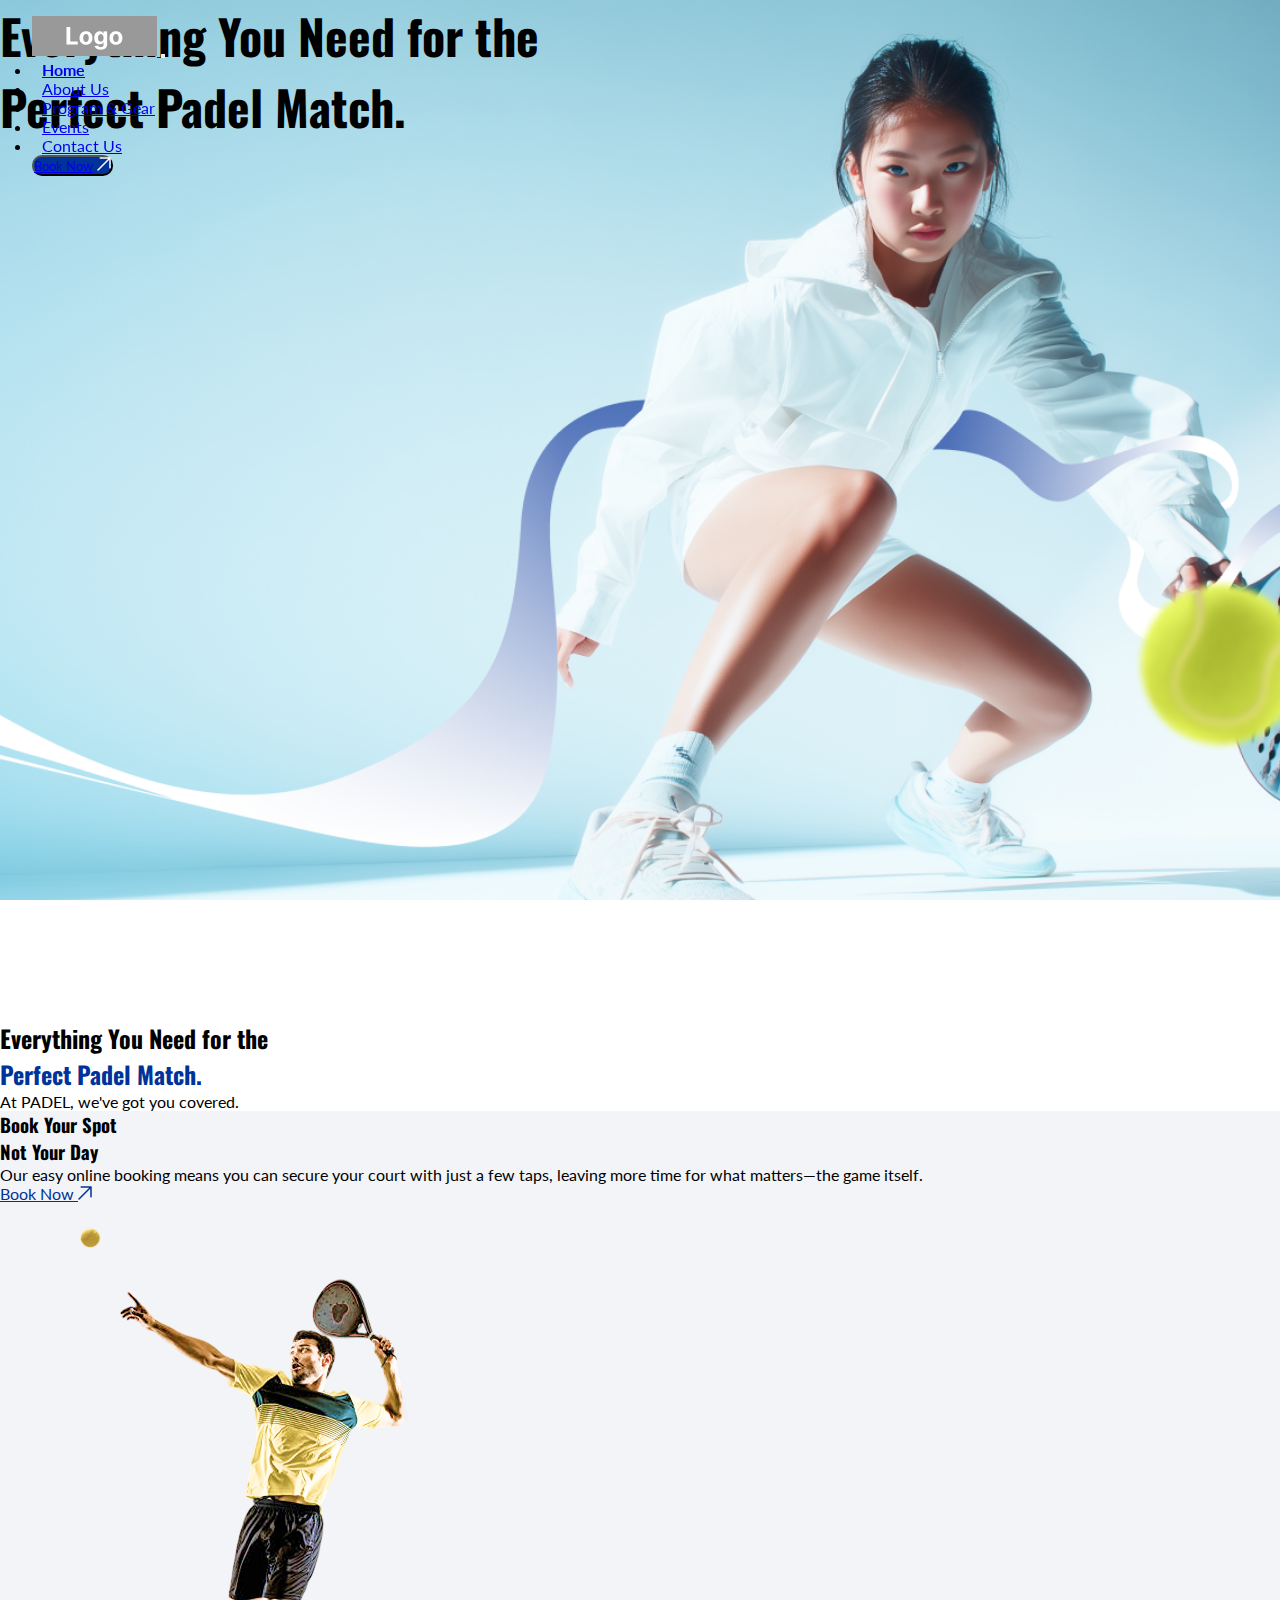
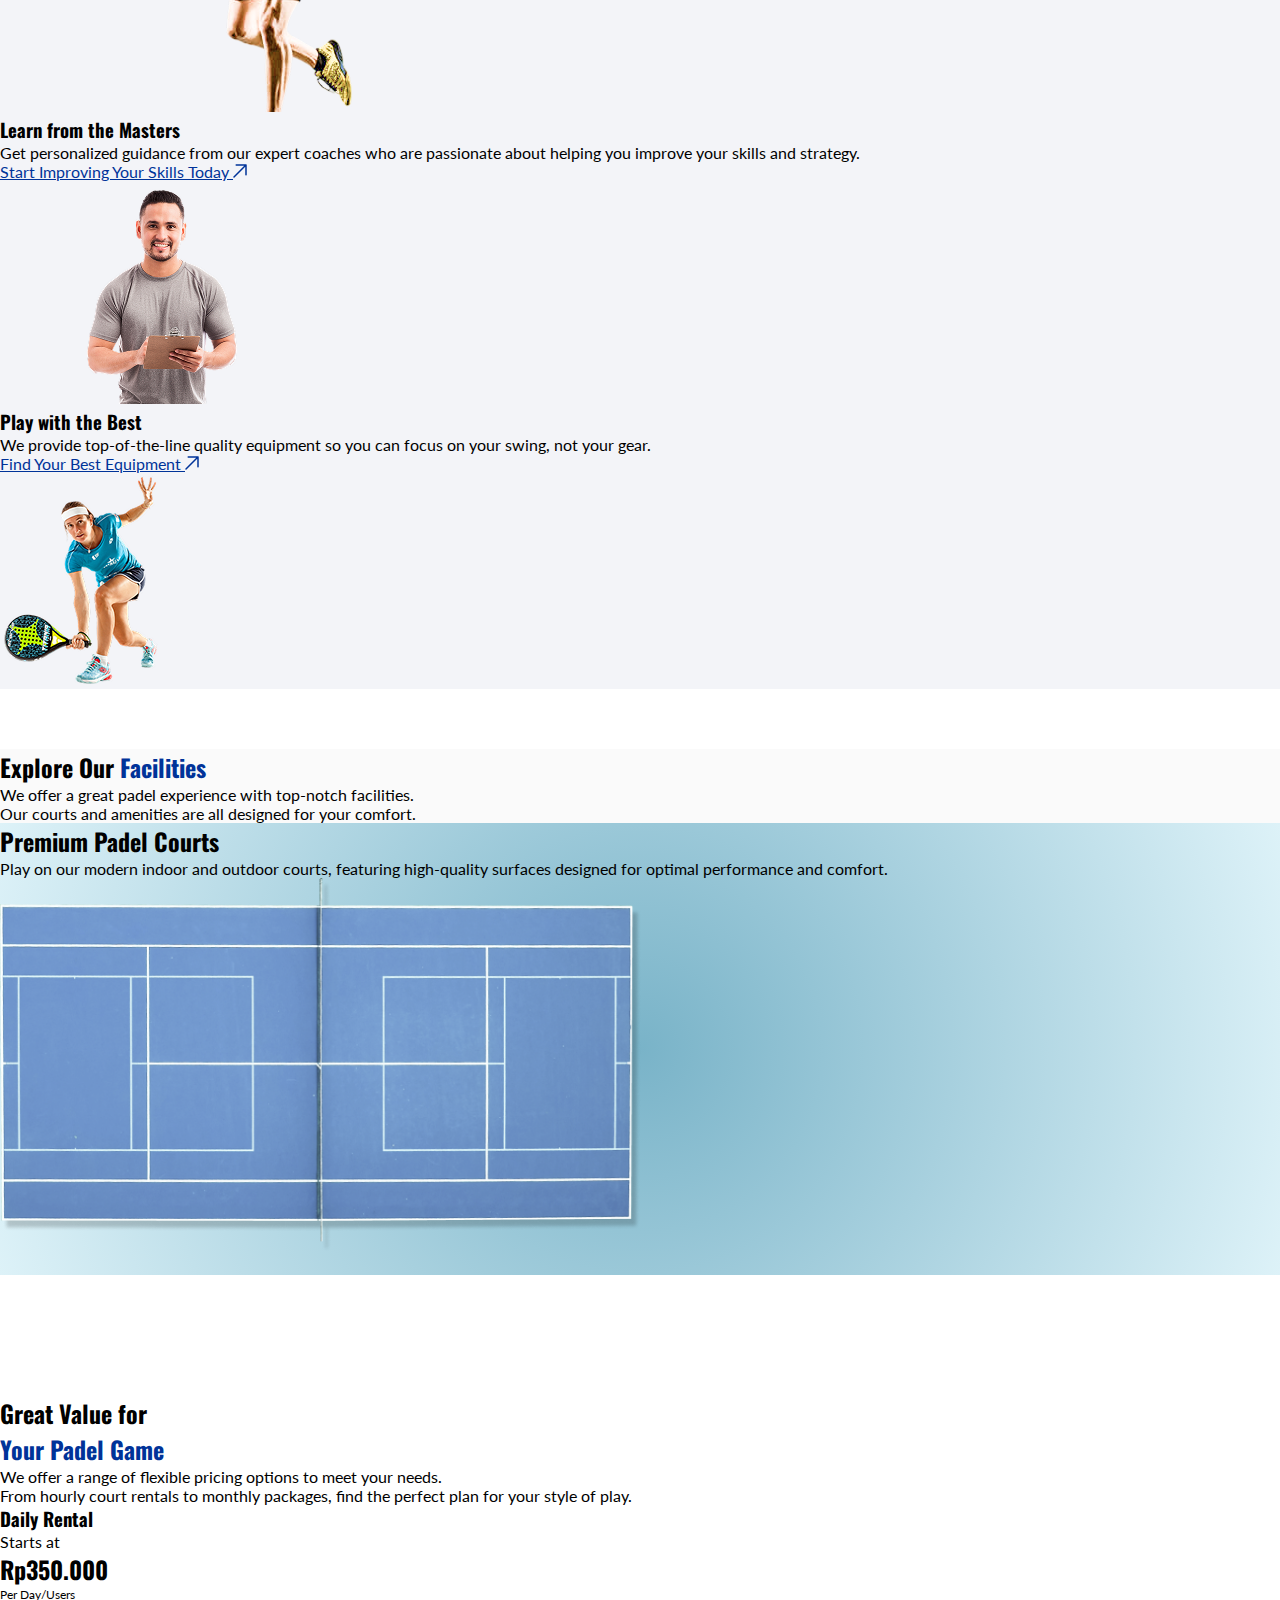
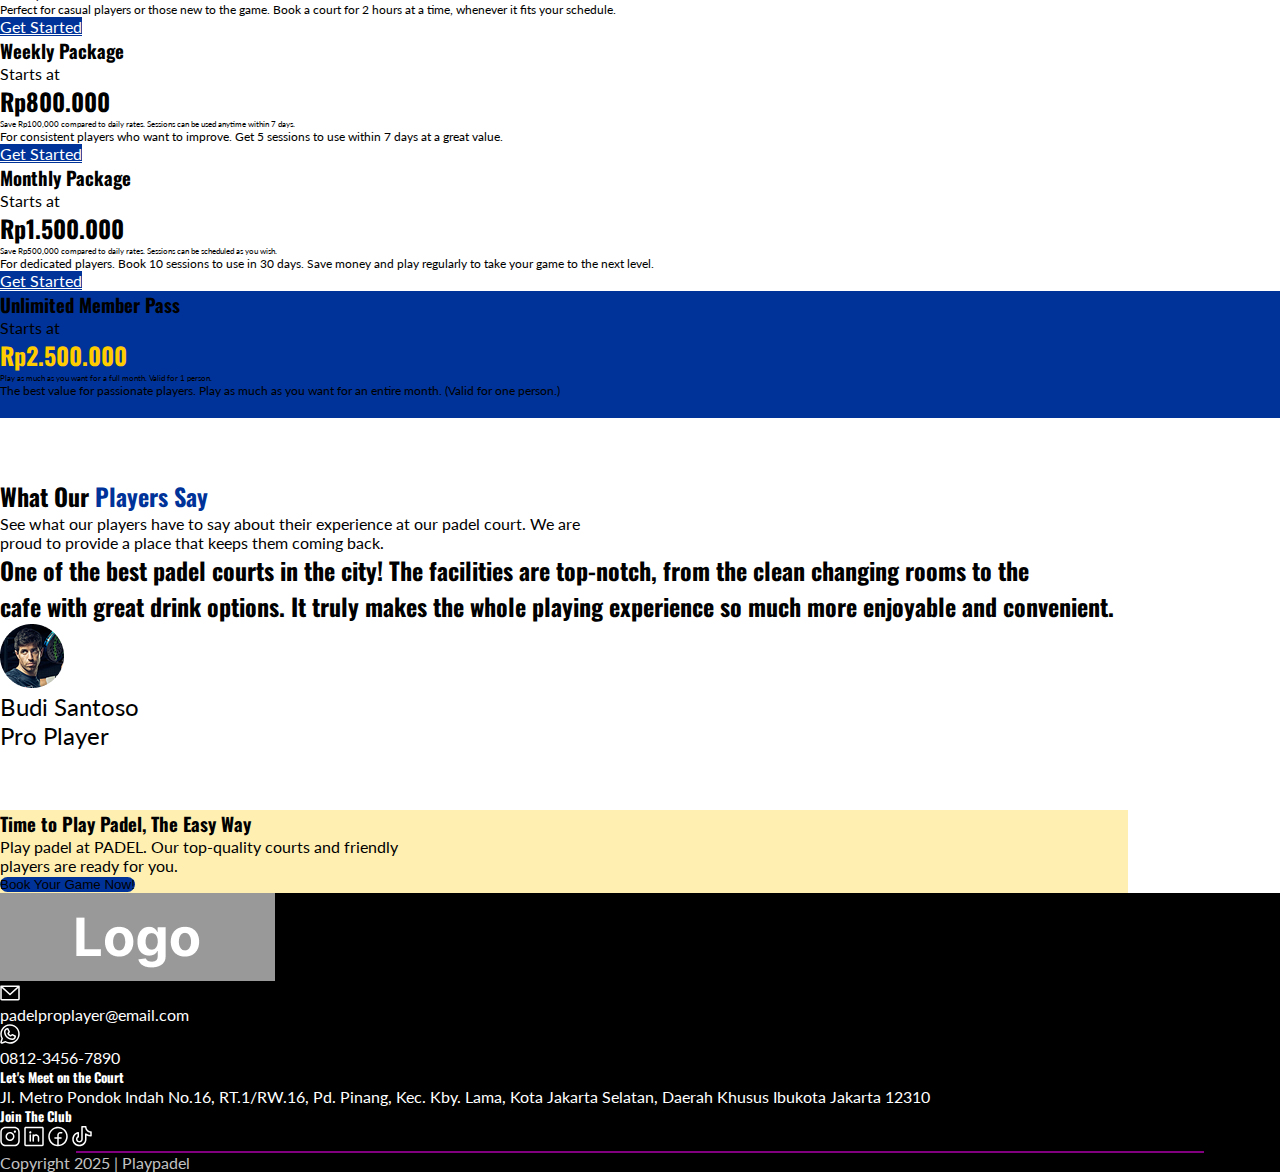
<file: index.html>
<!DOCTYPE html>

<html lang="en">
  <head>
    <meta charset="utf-8" />

    <meta name="viewport" content="width=device-width, initial-scale=1" />

    <title>Padel - Home</title>

    <link
      href="https://cdn.jsdelivr.net/npm/bootstrap@5.2.3/dist/css/bootstrap.min.css"
      rel="stylesheet"
      integrity="sha384-rbsA2VBKQhggwzxH7pPCaAqO46MgnOM80zW1RWuH61DGLwZJEdK2Kadq2F9CUG65"
      crossorigin="anonymous"
    />

    <link rel="preconnect" href="https://fonts.googleapis.com" />

    <link rel="preconnect" href="https://fonts.gstatic.com" crossorigin />

    <link
      href="https://fonts.googleapis.com/css2?family=Lato:ital,wght@0,100;0,300;0,400;0,700;0,900;1,100;1,300;1,400;1,700;1,900&family=Oswald:wght@200..700&display=swap"
      rel="stylesheet"
    />

    <link rel="stylesheet" href="./css/style.css" />
  </head>

  <body>
    <header>
      <!-- NAVBAR START -->
      <nav class="navbar navbar-expand-lg">
        <div class="container d-flex justify-content-evenly">
          <a class="navbar-brand" href="#">
            <img
              class="nav-logo"
              src="./assets/img/navbar/logo.png"
              alt="Padel Logo"
            />
          </a>

          <button
            class="navbar-toggler"
            type="button"
            data-bs-toggle="collapse"
            data-bs-target="#navbarNav"
            aria-controls="navbarNav"
            aria-expanded="false"
            aria-label="Toggle navigation"
          >
            <span class="navbar-toggler-icon"></span>
          </button>

          <div class="collapse navbar-collapse" id="navbarNav">
            <ul class="navbar-nav mx-auto text-light">
              <li class="nav-item">
                <a class="nav-link active" aria-current="page" href="#">Home</a>
              </li>

              <li class="nav-item">
                <a class="nav-link" href="./about.html">About Us</a>
              </li>

              <li class="nav-item">
                <a class="nav-link" href="./programs&gear.html"
                  >Program & Gear</a
                >
              </li>

              <li class="nav-item">
                <a class="nav-link" href="#booking">Events</a>
              </li>

              <li class="nav-item">
                <a class="nav-link" href="#contact">Contact Us</a>
              </li>
            </ul>

            <button
              class="btn d-flex align-items-center px-3 py-2 gap-2"
              style="background-color: #003399; border-radius: 10px"
            >
              <a href="#booking" class="text-light text-decoration-none"
                >Book Now</a
              >

              <img src="./assets/icon/navbar/arrowupright-white.svg" alt="" />
            </button>
          </div>
        </div>
      </nav>

      <!-- NAVBAR END -->
    </header>

    <main>
      <!-- HERO SECTION START -->
      <section
        class="d-flex align-items-center"
        style="
          height: 100vh;

          background-image: url('./assets/img/jumbotron/background-hero.png');

          background-size: cover;

          background-position: center;
        "
      >
        <div class="container">
          <div class="row">
            <div class="col-lg-6">
              <h1 class="fw-normal lh-base text-dark">
                Everything You Need for the <br />

                <span class="fw-bold">Perfect Padel Match.</span>
              </h1>
            </div>
          </div>
        </div>
      </section>
      <!-- HERO SECTION END -->

      <!-- SERVICES SECTION START -->

      <section id="services" class="section-spacer">
        <div class="container py-5">
          <div class="text-start mb-5">
            <h2 class="display-5 fw-normal text-dark">
              Everything You Need for the <br />

              <span class="fw-bold" style="color: #003399"
                >Perfect Padel Match.</span
              >
            </h2>

            <p class="fs-5 text-secondary">At PADEL, we've got you covered.</p>
          </div>

          <div class="row g-4 justify-content-center">
            <div class="col-12 col-lg-6">
              <article
                class="card p-4 h-100 border-0 shadow-sm d-flex flex-column"
                style="background-color: #f3f4f8"
              >
                <div class="row g-0 h-100 flex-grow-1">
                  <div
                    class="col-12 col-md-7 d-flex align-items-center justify-content-center py-3"
                  >
                    <div class="card-body">
                      <h3 class="card-title fw-normal text-dark">
                        Book Your Spot <br />

                        Not Your Day
                      </h3>

                      <p class="card-text text-secondary">
                        Our easy online booking means you can secure your court
                        with just a few taps, leaving more time for what
                        matters—the game itself.
                      </p>

                      <a
                        href="#"
                        class="d-flex align-items-center text-decoration-none fw-bold gap-2"
                        style="color: #003399"
                      >
                        Book Now

                        <img
                          src="./assets/icon/services/arrowupright-blue.svg"
                          alt=""
                        />
                      </a>
                    </div>
                  </div>

                  <div class="col-12 col-md-5 d-flex align-items-center">
                    <img
                      class="img-fluid"
                      src="./assets/img/services/istockphoto-985077484-612x612 1 1.png"
                      alt="Padel Player"
                    />
                  </div>
                </div>
              </article>
            </div>

            <div class="col-12 col-lg-6 d-flex flex-column g-4">
              <article
                class="card p-4 border-0 shadow-sm mb-4"
                style="background-color: #f3f4f8"
              >
                <div class="row g-0">
                  <div
                    class="col-12 col-md-7 d-flex align-items-center justify-content-center"
                  >
                    <div class="card-body">
                      <h3 class="card-title fw-normal text-dark">
                        Learn from the Masters
                      </h3>

                      <p class="card-text text-secondary">
                        Get personalized guidance from our expert coaches who
                        are passionate about helping you improve your skills and
                        strategy.
                      </p>

                      <a
                        href="#"
                        class="d-flex align-items-center text-decoration-none fw-bold gap-2"
                        style="color: #003399"
                      >
                        Start Improving Your Skills Today

                        <img
                          src="./assets/icon/services/arrowupright-blue.svg"
                          alt=""
                        />
                      </a>
                    </div>
                  </div>

                  <div
                    class="col-12 col-md-5 d-flex align-items-center justify-content-center py-3"
                  >
                    <img
                      class="img-fluid"
                      src="./assets/img/services/good-looking-young-coach-taking-notes-about-new-routine-he-s-about-assign 1 1.png"
                      alt="Padel Coach"
                    />
                  </div>
                </div>
              </article>

              <article
                class="card p-4 border-0 shadow-sm"
                style="background-color: #f3f4f8"
              >
                <div class="row g-0">
                  <div
                    class="col-12 col-md-7 d-flex align-items-center justify-content-center"
                  >
                    <div class="card-body">
                      <h3 class="card-title fw-normal text-dark">
                        Play with the Best
                      </h3>

                      <p class="card-text text-secondary">
                        We provide top-of-the-line quality equipment so you can
                        focus on your swing, not your gear.
                      </p>

                      <a
                        href="#"
                        class="d-flex align-items-center text-decoration-none fw-bold gap-2"
                        style="color: #003399"
                      >
                        Find Your Best Equipment

                        <img
                          src="./assets/icon/services/arrowupright-blue.svg"
                          alt=""
                        />
                      </a>
                    </div>
                  </div>

                  <div
                    class="col-12 col-md-5 d-flex align-items-center justify-content-center py-3"
                  >
                    <img
                      class="img-fluid"
                      src="./assets/img/services/Carol_Ficha2 1 1.png"
                      alt="Padel Gear"
                    />
                  </div>
                </div>
              </article>
            </div>
          </div>
        </div>
      </section>

      <!-- SERVICES SECTION START -->

      <!-- FACILITIES SECTION START -->

      <section
        id="facilities"
        class="section-spacer-sm"
        style="background-color: #fafafa"
      >
        <div class="container py-5">
          <div class="text-center mb-4">
            <h2 class="display-5 fw-normal text-dark">
              Explore Our <span style="color: #003399">Facilities</span>
            </h2>

            <p class="fs-5 text-secondary">
              We offer a great padel experience with top-notch facilities.

              <br />

              Our courts and amenities are all designed for your comfort.
            </p>
          </div>

          <div
            class="row position-relative mx-auto rounded-3"
            style="
              height: 452px;

              background: linear-gradient(to bottom, #ffffff 0%, #ddf2f8 100%);

              background: radial-gradient(circle, #79b3c8, #ddf2f8);
            "
          >
            <div class="row justify-content-evenly">
              <div class="col-4 d-flex align-content-center flex-wrap">
                <h2 class="mb-1 fw-normal">Premium Padel Courts</h2>

                <p class="mb-0 fs-6">
                  Play on our modern indoor and outdoor courts, featuring
                  high-quality surfaces designed for optimal performance and
                  comfort.
                </p>
              </div>

              <div class="col-6 d-flex align-content-center flex-wrap">
                <img
                  style="width: 642px; height: 374px"
                  src="./assets/img/facilities/court.png"
                  alt="Padel Court"
                />
              </div>
            </div>
          </div>
        </div>
      </section>

      <!-- FACILITIES SECTION END -->

      <!-- PRICING SECTION START -->

      <section id="pricing" class="section-spacer">
        <div class="container py-5">
          <div class="row justify-content-around text-start mb-5">
            <div class="col-7">
              <h2 class="display-5 fw-normal text-dark">
                Great Value for <br />

                <span style="color: #003399">Your Padel Game </span>
              </h2>
            </div>

            <div class="col-5 d-flex align-items-end justify-content-end pt-5">
              <p style="font-size: 16px" class="fs-6 text-secondary">
                We offer a range of flexible pricing options to meet your needs.

                <br />

                From hourly court rentals to monthly packages, find the perfect
                plan for your style of play.
              </p>
            </div>
          </div>

          <div class="row g-4 text-center">
            <div class="col-12 col-md-6 col-lg-3 d-flex">
              <div
                class="card text-start p-4 w-100"
                style="background-color: #ffffff"
              >
                <div class="card-body d-grid">
                  <h3 class="card-title mb-4 fw-normal">Daily Rental</h3>

                  <p>Starts at</p>

                  <h2 class="card-price fw-normal">Rp350.000</h2>

                  <p class="card-text mb-3" style="font-size: 12px">
                    Per Day/Users
                  </p>

                  <p class="card-text mb-3 mt-2" style="font-size: 12px">
                    Perfect for casual players or those new to the game. Book a
                    court for 2 hours at a time, whenever it fits your schedule.
                  </p>

                  <a
                    href="#"
                    class="btn rounded-3 mt-auto mx-auto"
                    style="
                      max-width: 194px;

                      width: 100%;

                      background-color: #003399;

                      color: #ffffff;
                    "
                    >Get Started</a
                  >
                </div>
              </div>
            </div>

            <div class="col-12 col-md-6 col-lg-3 d-flex">
              <div
                class="card text-start p-4 w-100"
                style="background-color: #ffffff"
              >
                <div class="card-body d-grid">
                  <h3 class="card-title mb-4 fw-normal">Weekly Package</h3>

                  <p>Starts at</p>

                  <h2 class="card-price fw-normal">Rp800.000</h2>

                  <p class="card-text mb-3 fst-italic" style="font-size: 8px">
                    Save Rp100,000 compared to daily rates. Sessions can be used
                    anytime within 7 days.
                  </p>

                  <p class="card-text mb-3 mt-2" style="font-size: 12px">
                    For consistent players who want to improve. Get 5 sessions
                    to use within 7 days at a great value.
                  </p>

                  <a
                    href="#"
                    class="btn rounded-3 mt-auto mx-auto"
                    style="
                      max-width: 194px;

                      width: 100%;

                      background-color: #003399;

                      color: #ffffff;
                    "
                    >Get Started</a
                  >
                </div>
              </div>
            </div>

            <div class="col-12 col-md-6 col-lg-3 d-flex">
              <div
                class="card text-start p-4 w-100"
                style="background-color: #ffffff"
              >
                <div class="card-body d-grid">
                  <h3 class="card-title mb-4 fw-normal">Monthly Package</h3>

                  <p>Starts at</p>

                  <h2 class="card-price fw-normal">Rp1.500.000</h2>

                  <p class="card-text mb-3 fst-italic" style="font-size: 8px">
                    Save Rp500,000 compared to daily rates. Sessions can be
                    scheduled as you wish.
                  </p>

                  <p class="card-text mb-3 mt-2" style="font-size: 12px">
                    For dedicated players. Book 10 sessions to use in 30 days.
                    Save money and play regularly to take your game to the next
                    level.
                  </p>

                  <a
                    href="#"
                    class="btn rounded-3 mt-auto mx-auto"
                    style="
                      max-width: 194px;

                      width: 100%;

                      background-color: #003399;

                      color: #ffffff;
                    "
                    >Get Started</a
                  >
                </div>
              </div>
            </div>

            <div class="col-12 col-md-6 col-lg-3 d-flex">
              <div
                class="card text-start p-4 w-100"
                style="background-color: #003399"
              >
                <div class="card-body d-grid">
                  <h3 class="card-title mb-4 text-light fw-normal">
                    Unlimited Member Pass
                  </h3>

                  <p class="text-light">Starts at</p>

                  <h2 class="card-price" style="color: #ffcc00">Rp2.500.000</h2>

                  <p
                    class="card-text mb-3 fst-italic text-light"
                    style="font-size: 8px"
                  >
                    Play as much as you want for a full month. Valid for 1
                    person.
                  </p>

                  <p
                    class="card-text mb-3 mt-2 text-light"
                    style="font-size: 12px"
                  >
                    The best value for passionate players. Play as much as you
                    want for an entire month. (Valid for one person.)
                  </p>

                  <a
                    href="#"
                    class="btn rounded-3 mt-auto text-bg-light mx-auto"
                    style="max-width: 194px; width: 100%; color: #003399"
                    >Get Started</a
                  >
                </div>
              </div>
            </div>
          </div>
        </div>
      </section>
      <!-- PRICING SECTION END -->

      <!-- TESTIMONIALS SECTION START -->
      <section id="testimonials" class="section-spacer-sm">
        <div class="container py-5">
          <div class="text-start mb-5">
            <h2 class="display-5 fw-normal text-dark">
              What Our <span style="color: #003399">Players Say</span>
            </h2>

            <p class="fs-5 text-secondary">
              See what our players have to say about their experience at our
              padel court. We are <br />

              proud to provide a place that keeps them coming back.
            </p>
          </div>

          <div
            class="mx-auto rounded-3 text-center"
            style="max-height: 312px; height: 100%"
          >
            <div class="start-0">
              <h2 class="pb-2 fw-normal lh-base">
                One of the best padel courts in the city! The facilities are
                top-notch, from the clean changing rooms to the<br />cafe with
                great drink options. It truly makes the whole playing experience
                so much more enjoyable and convenient.
              </h2>

              <div class="container">
                <img
                  class="pb-2"
                  src="./assets/img/testimonials/Ellipse 4.png"
                  alt="Profile"
                />

                <p style="font-size: 24px">Budi Santoso</p>

                <p style="font-size: 24px">Pro Player</p>
              </div>
            </div>
          </div>
        </div>
      </section>
      <!-- TESTIMONIALS SECTION END -->

      <!-- BOOKING SECTION START -->
      <section id="booking" class="section-spacer-sm">
        <div class="container py-5">
          <div
            class="position-relative p-3 p-md-5 mx-auto rounded-4"
            style="max-width: 1128px; background-color: #fff0b2"
          >
            <div class="p-0">
              <div class="text-center">
                <h3 class="fw-normal text-dark py-1">
                  Time to Play Padel, The Easy Way
                </h3>

                <p class="fs-5 text-dark fw-base py-1">
                  Play padel at PADEL. Our top-quality courts and friendly<br />

                  players are ready for you.
                </p>

                <button
                  type="button"
                  class="btn btn-secondary py-1"
                  style="
                    background-color: #003399;

                    border: none;

                    border-radius: 10px;
                  "
                >
                  Book Your Game Now!
                </button>
              </div>
            </div>
          </div>
        </div>
      </section>
      <!-- BOOKING SECTION END -->
    </main>

    <!-- FOOTER START -->
    <footer>
      <div class="container py-3 justify-content-evenly mx-auto">
        <div class="row pt-5">
          <div class="col-lg-1 mb-4 mb-lg-0">
            <!-- none -->
          </div>

          <div id="contact" class="col-lg-6 mb-4 mb-lg-0">
            <img
              src="./assets/img/footer/Frame 5.png"
              alt="Padel Logo"
              class="footer-logo mb-4"
            />

            <div
              class="d-flex m-0 gap-2 mb-3 justify-content-start align-items-center"
            >
              <img src="./assets/icon/footer/mail.svg" alt="" />

              <p class="m-0">padelproplayer@email.com</p>
            </div>

            <div class="d-flex m-0 gap-2 mb-3 align-items-end">
              <img src="./assets/icon/footer/whatsapp.svg" alt="" />

              <p class="m-0">0812-3456-7890</p>
            </div>
          </div>

          <div class="col-lg-3 my-4 mb-lg-0">
            <h5>Let's Meet on the Court</h5>

            <ul class="list-unstyled">
              <li>
                <a href="#" class="text-decoration-none text-light"
                  >Jl. Metro Pondok Indah No.16, RT.1/RW.16, Pd. Pinang, Kec.
                  Kby. Lama, Kota Jakarta Selatan, Daerah Khusus Ibukota Jakarta
                  12310</a
                >
              </li>
            </ul>
          </div>

          <div class="col-lg-2 my-4 mb-lg-0">
            <h5>Join The Club</h5>

            <div class="d-flex m-0 ms-0 gap-2">
              <img src="./assets/icon/footer/instagram.svg" alt="" />

              <img src="./assets/icon/footer/linkedin.svg" alt="" />

              <img src="./assets/icon/footer/facebook.svg" alt="" />

              <img src="./assets/icon/footer/tiktok.svg" alt="" />
            </div>
          </div>
        </div>

        <!-- HR -->

        <hr
          class="centered-hr border border-2"
          style="border: none; height: 2px; background-color: purple"
        />

        <p class="container text-center pt-2 fw-light" style="color: #c2c2c2">
          Copyright 2025 | Playpadel
        </p>
      </div>
    </footer>
    <!-- FOOTER END -->

    <script
      src="https://cdn.jsdelivr.net/npm/bootstrap@5.2.3/dist/js/bootstrap.bundle.min.js"
      integrity="sha384-kenU1KFdBIe4zVF0s0G1M5b4hcpxyD9F7jL+jjXkk+Q2h455rYXK/7HAuoJl+0I4"
      crossorigin="anonymous"
    ></script>

    <!-- JS NAVBAR RETURN TO GLASSES WHEN IT SCROLLED -->

    <script>
      document.addEventListener('DOMContentLoaded', function () {
        const navbar = document.querySelector('.navbar'); // Pakai selector kelas

        const scrollThreshold = 50; // Jarak scroll sebelum navbar berubah

        window.addEventListener('scroll', function () {
          if (window.scrollY > scrollThreshold) {
            navbar.classList.add('scrolled');
          } else {
            navbar.classList.remove('scrolled');
          }
        });
      });
    </script>
  </body>
</html>
</file>
<file: css/style.css>
/* style.css */

/* Aturan dasar */
* {
  margin: 0;
  padding: 0;
  box-sizing: border-box;
}

/* Font Families */
h1,
h2,
h3,
h4,
h5,
h6 {
  font-family: 'Oswald', sans-serif;
}

h1 {
  font-size: 48px;
}
p,
a,
ul,
li {
  font-family: 'Lato', sans-serif;
}

/* NAVBAR */
/* .navbar {
  background-color: #00000012;
  backdrop-filter: blur(13.6px);
  position: absolute;
  top: 0;
  width: 100%;
  z-index: 1000;
  padding: 1rem 2rem;
}

.navbar-brand img {
  width: 125px;
  height: auto;
}

.navbar-nav a.nav-link {
  color: #f5f5f5;
  font-weight: 400;
  margin: 0 10px;
}

.navbar-nav a.nav-link.active {
  color: #ffffff;
  font-weight: bold;
} */
/* Styling Navbar */
.navbar {
  /* Hapus backdrop-filter dari sini */
  background-color: transparent; /* Awalnya transparan */
  position: fixed; /* Ganti 'absolute' menjadi 'fixed' agar tetap muncul saat di-scroll */
  top: 0;
  width: 100%;
  z-index: 1000;
  padding: 1rem 2rem;
  transition: background-color 0.4s ease, backdrop-filter 0.4s ease; /* Tambahkan transisi untuk efek halus */
}

/* Tambahkan kelas baru untuk efek 'glassy' saat di-scroll */
.navbar.scrolled {
  background-color: #00000012; /* Warna latar belakang 'glassy' yang Anda inginkan */
  backdrop-filter: blur(13.6px); /* Efek buram 'glassy' */
}

/* Sisa CSS Anda tidak perlu diubah */
.navbar-brand img {
  width: 125px;
  height: auto;
}

.navbar-nav a.nav-link {
  font-weight: 400;
  margin: 0 10px;
}

.navbar-nav a.nav-link.active {
  font-weight: bold;
}

/* SPASI ANTAR SECTION (CUSTOM) */
/* Kelas ini akan memberikan spasi yang besar antara bagian */
.section-spacer {
  margin-top: 120px; /* Sesuaikan nilai ini agar persis seperti di Figma Anda */
}

/* Kelas ini akan memberikan spasi yang lebih kecil antara bagian */
.section-spacer-sm {
  margin-top: 60px; /* Sesuaikan nilai ini agar persis seperti di Figma Anda */
}

/* PERBAIKAN PADDING (Hapus padding bawaan di section) */
#services,
#facilities,
#pricing,
#testimonials,
#booking {
  padding: 0;
  height: auto;
  width: 100%;
}

/* FOOTER */
footer {
  background-color: #000;
  color: #fff;
}
footer a {
  color: #fff;
  text-decoration: none;
  transition: color 0.3s;
}
footer a:hover {
  color: #ffcc00;
}
.centered-hr {
  max-width: 1128px; /* Batasi lebar sesuai keinginan Anda */
  margin-left: auto;
  margin-right: auto;
}

/* ==================================== */
/* Media Queries untuk Responsivitas */
/* ==================================== */

@media (max-width: 992px) {
  .navbar {
    padding: 1rem 1rem;
  }
  .navbar-brand img {
    width: 100px;
  }
  .section-spacer {
    margin-top: 80px;
  }
  .section-spacer-sm {
    margin-top: 40px;
  }
}

@media (max-width: 768px) {
  .display-5 {
    font-size: 2.5rem;
  }
  .fs-5 {
    font-size: 1rem;
  }
  .section-spacer {
    margin-top: 60px;
  }
  .section-spacer-sm {
    margin-top: 30px;
  }
}

/* ABOUT-US PAGE */
.outlined-text {
  color: transparent; /* Membuat bagian dalam teks transparan */
  -webkit-text-stroke: 2px #003399; /* Garis luar 2px, warna biru tua */
  text-stroke: 2px #003399; /* Properti standar */
}

/* PROGRAM & GEARS PAGE */
/* Container utama untuk daftar */
.custom-list {
  display: flex;
  flex-direction: column;
  gap: 20px; /* Jarak antar item daftar */
}

/* Setiap item daftar */
.custom-list li {
  display: flex;
  align-items: flex-start; /* Dot akan sejajar di atas */
  gap: 15px; /* Jarak antara dot dan teks */
}

/* Gaya untuk dot bulat */
.list-dot {
  width: 15px; /* Ukuran dot */
  height: 15px; /* Ukuran dot */
  background-color: #808080; /* Warna dot (abu-abu) */
  border-radius: 50%; /* Membuatnya bulat sempurna */
  flex-shrink: 0; /* Mencegah dot menyusut di layar kecil */
}

/* Gaya untuk konten teks */
.custom-list .content h5 {
  margin-bottom: 5px; /* Jarak antara judul dan paragraf */
}
</file>
